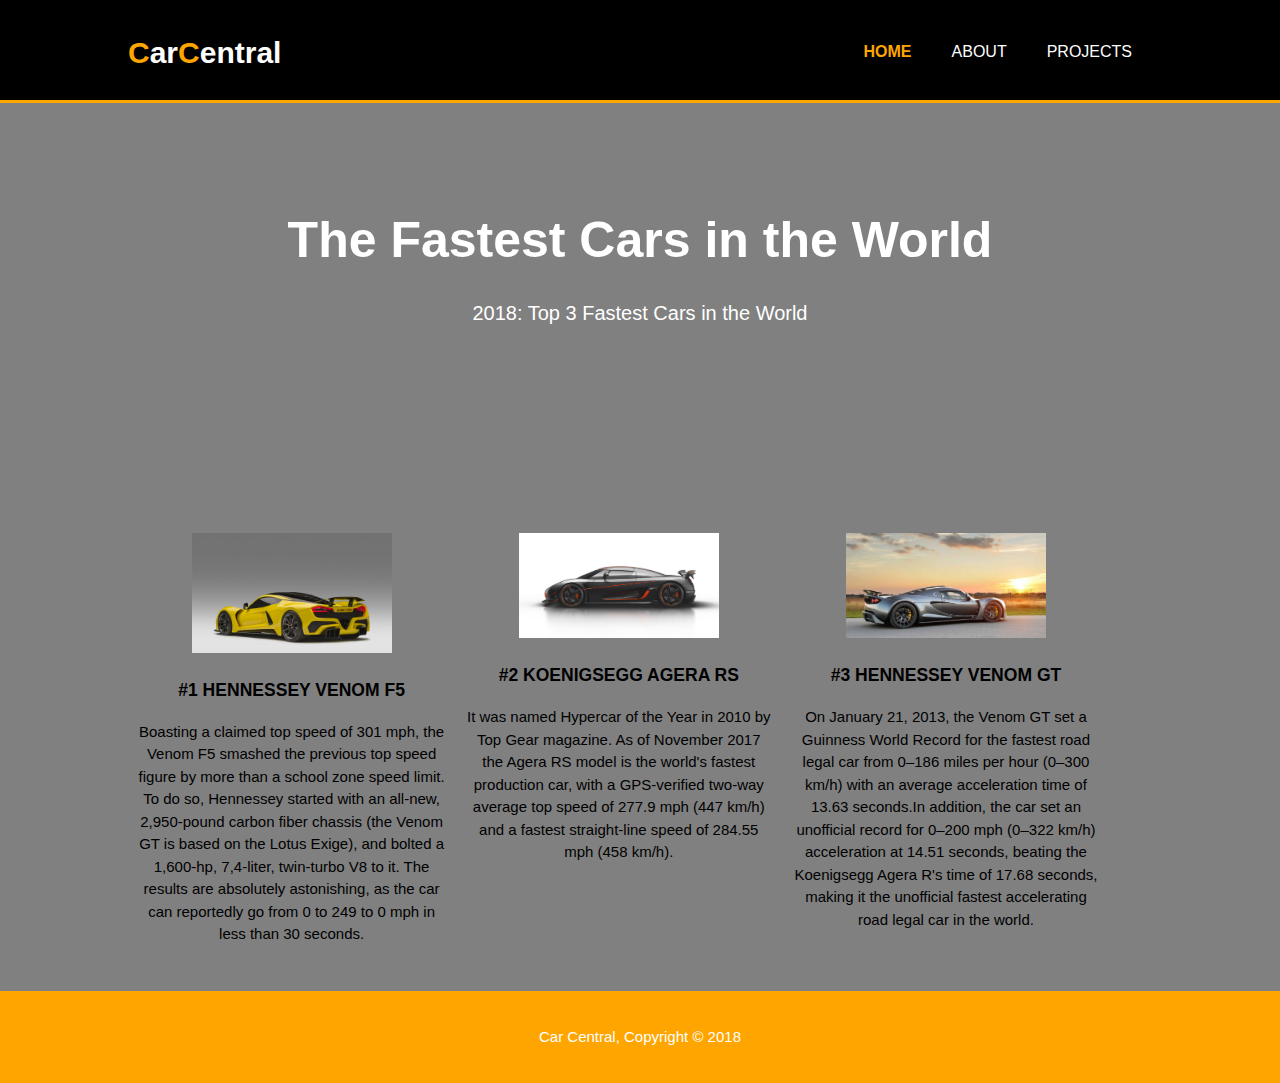
<file: index.html>
<!DOCTYPE html>
<html>
    <!-- head -->
    <head>
        <meta charset ="utf-8">
        <meta name="viewport" content="width=device-width">
        <meta name="description" content="Come see what the 3 current fastest cars in the World are! The hype is real.">
        <meta name="keywords" content="Fastest Cars, Interesting Facts">
        <meta name="author" content="Henry Wang">
        <title>CarCentral | Home</title>
        <link rel="stylesheet" href="styler.css">
        <link rel="shortcut icon" type="image/x-icon" href="caricon.jpg">
    </head>
    <!-- body -->
    <body>
        <!-- header -->
        <header>
            <div class="container">
                <div id="title">
                    <h1><span class="highlight">C</span>ar<span class="highlight">C</span>entral</h1>
                </div>
                <nav>
                    <ul>
                        <li class="current"><a href ="index.html">Home</a></li>
                        <li><a href ="about.html">About</a></li>
                        <li><a href ="projects.html">Projects</a></li>
                    </ul>
                </nav>
             </div>
        </header>
        
        <!-- boxes -->
        <section id="showcase">
            <div class="container">
                <h1>The Fastest Cars in the World</h1>
                <p>2018: Top 3 Fastest Cars in the World</p>
            </div>
        </section>
        
        <section id="boxes">
            <div class="container">
                <div class="box">
                    <a href="http://hennesseyperformance.com/vehicles/hennessey/venom-f5/">
                        <img src ="car1.jpg" alt="Car 1">
                    </a>
                    <h3>#1 HENNESSEY VENOM F5</h3>
                    <p>Boasting a claimed top speed of 301 mph, the Venom F5 smashed the previous top speed figure by more than a school zone speed limit. To do so, Hennessey started with an all-new, 2,950-pound carbon fiber chassis (the Venom GT is based on the Lotus Exige), and bolted a 1,600-hp, 7,4-liter, twin-turbo V8 to it. The results are absolutely astonishing, as the car can reportedly go from 0 to 249 to 0 mph in less than 30 seconds.</p>
                </div>
                <div class="box">
                    <a href="https://www.koenigsegg.com/agera-rs/">
                       <img src="car2.jpg" alt="Car 2"> 
                    </a>
                    <h3>#2 KOENIGSEGG AGERA RS</h3>
                    <p>
                       It was named Hypercar of the Year in 2010 by Top Gear magazine. As of November 2017 the Agera RS model is the world's fastest production car, with a GPS-verified two-way average top speed of 277.9 mph (447 km/h) and a fastest straight-line speed of 284.55 mph (458 km/h).
                    </p>
                </div>
                <div class="box">
                    <a href="http://www.venomgt.com/">
                       <img src="car3.jpg" alt="Car 3"> 
                    </a>
                    
                    <h3>#3 HENNESSEY VENOM GT</h3>
                    <p>
                        On January 21, 2013, the Venom GT set a Guinness World Record for the fastest road legal car from 0–186 miles per hour (0–300 km/h) with an average acceleration time of 13.63 seconds.In addition, the car set an unofficial record for 0–200 mph (0–322 km/h) acceleration at 14.51 seconds, beating the Koenigsegg Agera R's time of 17.68 seconds, making it the unofficial fastest accelerating road legal car in the world.
                    </p>
                </div>
                    
            </div>
        </section>
        
        
        <!-- footer -->
        <footer>
            <p>Car Central, Copyright &copy; 2018</p>
        </footer>
        
    </body>
</html>
</file>
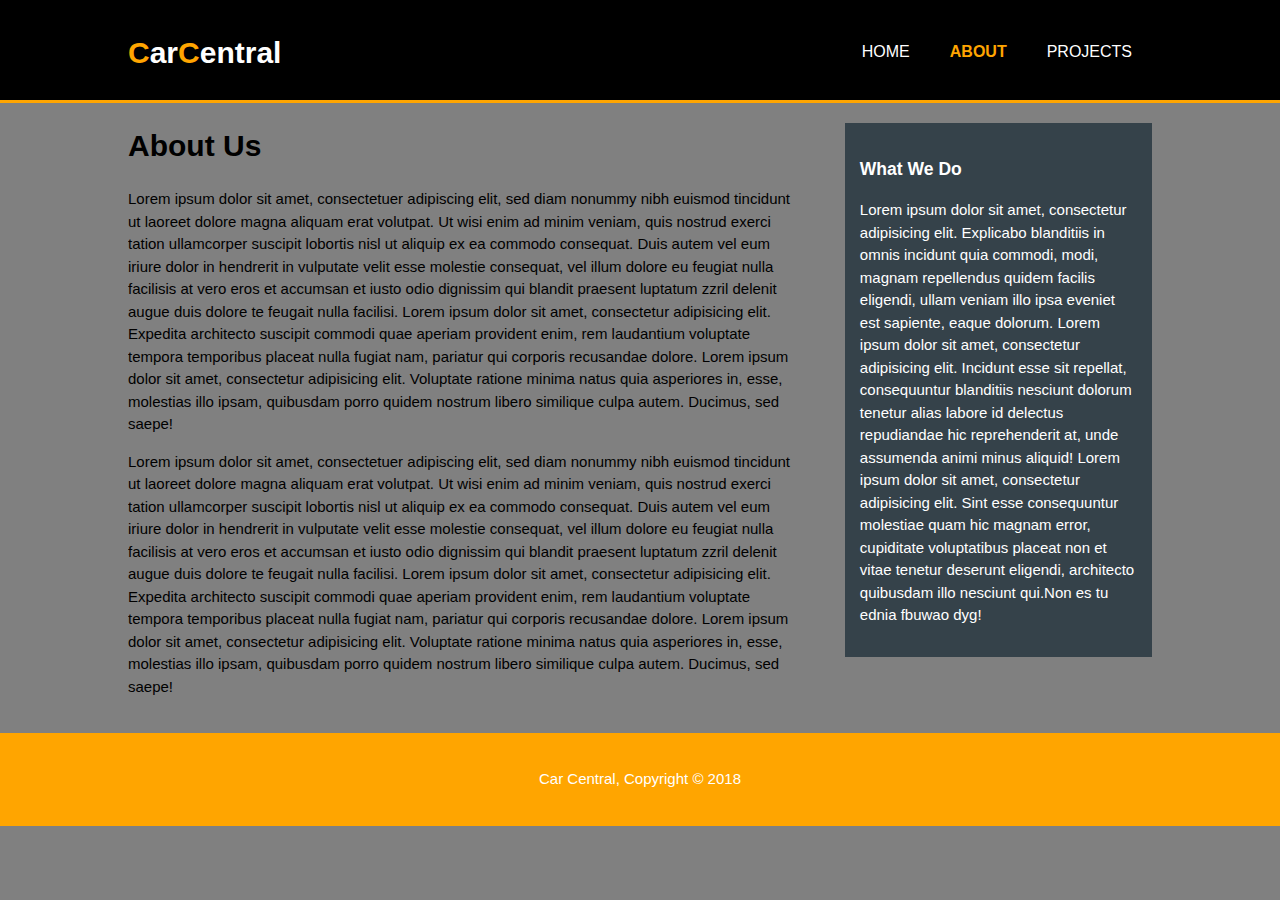
<file: about.html>
<!DOCTYPE html>
<html>
    <!-- head -->
    <head>
        <meta charset ="utf-8">
        <meta name="viewport" content="width=device-width">
        <meta name="description" content="Fastest Cars in the World">
        <meta name="keywords" content="Fastest Cars, Interesting Facts">
        <meta name="author" content="Henry Wang">
        <title>CarCentral | About</title>
        <link rel="stylesheet" href="styler.css">
        <link rel="shortcut icon" type="image/x-icon" href="caricon.jpg">
    </head>
    <!-- body -->
    <body>
    <!-- header -->
        <header>
            <div class="container">
                <div id="title">
                    <h1><span class="highlight">C</span>ar<span class="highlight">C</span>entral</h1>
                </div>
                <nav>
                    <ul>
                        <li><a href ="index.html">Home</a></li>
                        <li class="current"><a href ="about.html">About</a></li>
                        <li><a href ="projects.html">Projects</a></li>
                    </ul>
                </nav>
             </div>
        </header>
    <!-- about us article -->
        <section id="main">
            <div class="container">
                <article id="main-col">
                    <h1 class="page-title">About Us</h1>
                    <p>
                        Lorem ipsum dolor sit amet, consectetuer adipiscing elit,
                        sed diam nonummy nibh euismod tincidunt ut laoreet dolore
                        magna aliquam erat volutpat. Ut wisi enim ad minim veniam,
                        quis nostrud exerci tation ullamcorper suscipit lobortis nisl
                        ut aliquip ex ea commodo consequat. Duis autem vel eum iriure
                        dolor in hendrerit in vulputate velit esse molestie consequat,
                        vel illum dolore eu feugiat nulla facilisis at vero eros et
                        accumsan et iusto odio dignissim qui blandit praesent luptatum
                        zzril delenit augue duis dolore te feugait nulla facilisi. Lorem
                        ipsum dolor sit amet, consectetur adipisicing elit. Expedita architecto
                        suscipit commodi quae aperiam provident enim, rem laudantium voluptate
                        tempora temporibus placeat nulla fugiat nam, pariatur qui corporis recusandae
                        dolore. Lorem ipsum dolor sit amet, consectetur adipisicing elit. Voluptate
                        ratione minima natus quia asperiores in, esse, molestias illo ipsam, quibusdam
                        porro quidem nostrum libero similique culpa autem. Ducimus, sed saepe!
                    </p>
                    <p>
                        Lorem ipsum dolor sit amet, consectetuer adipiscing elit,
                        sed diam nonummy nibh euismod tincidunt ut laoreet dolore
                        magna aliquam erat volutpat. Ut wisi enim ad minim veniam,
                        quis nostrud exerci tation ullamcorper suscipit lobortis nisl
                        ut aliquip ex ea commodo consequat. Duis autem vel eum iriure
                        dolor in hendrerit in vulputate velit esse molestie consequat,
                        vel illum dolore eu feugiat nulla facilisis at vero eros et
                        accumsan et iusto odio dignissim qui blandit praesent luptatum
                        zzril delenit augue duis dolore te feugait nulla facilisi. Lorem
                        ipsum dolor sit amet, consectetur adipisicing elit. Expedita architecto
                        suscipit commodi quae aperiam provident enim, rem laudantium voluptate
                        tempora temporibus placeat nulla fugiat nam, pariatur qui corporis recusandae
                        dolore. Lorem ipsum dolor sit amet, consectetur adipisicing elit. Voluptate
                        ratione minima natus quia asperiores in, esse, molestias illo ipsam, quibusdam
                        porro quidem nostrum libero similique culpa autem. Ducimus, sed saepe!
                    </p>
                    
                </article>
    <!-- sidebar -->
                <aside id="sidebar">
                    <div class="dark">
                        <h3>What We Do</h3>
                        <p>Lorem ipsum dolor sit amet, consectetur adipisicing elit.
                        Explicabo blanditiis in omnis incidunt quia commodi, modi,
                        magnam repellendus quidem facilis eligendi, ullam veniam
                        illo ipsa eveniet est sapiente, eaque dolorum. Lorem ipsum dolor
                        sit amet, consectetur adipisicing elit. Incidunt esse sit repellat,
                        consequuntur blanditiis nesciunt dolorum tenetur alias labore id
                        delectus repudiandae hic reprehenderit at, unde assumenda animi
                        minus aliquid! Lorem ipsum dolor sit amet, consectetur adipisicing
                        elit. Sint esse consequuntur molestiae quam hic magnam error,
                        cupiditate voluptatibus placeat non et vitae tenetur deserunt eligendi,
                        architecto quibusdam illo nesciunt qui.Non es tu ednia fbuwao dyg! </p>
                    </div>
                </aside>
                </div>
                    
            </div>
        </section>
    <!-- footer -->   
        <footer>
            <p>Car Central, Copyright &copy; 2018</p>
        </footer>
    </body>
</html>
</file>
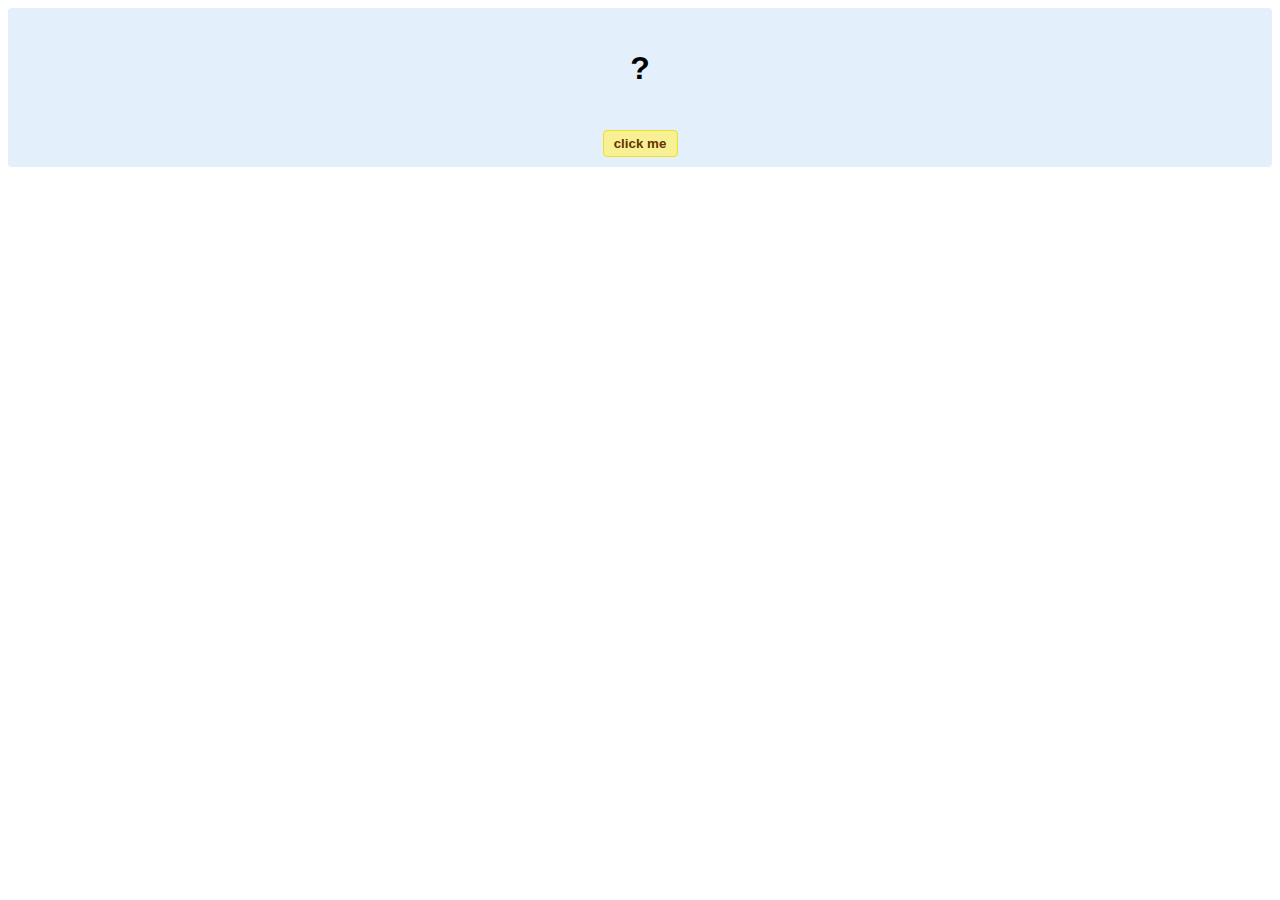
<file: hello-world.html>
<!DOCTYPE html>
<!-- HTML5 Hello world by kirupa - http://www.kirupa.com/html5/getting_your_feet_wet_html5_pg1.htm -->
<html lang="en-us">

<head>
<meta charset="utf-8">
<title>Hello...</title>
<style type="text/css">
#mainContent {
	font-family: Arial, Helvetica, sans-serif;
	font-size: xx-large;
	font-weight: bold;
	background-color: #E3F0FB;
	border-radius: 4px;
	padding: 10px;
	text-align: center;
}
.buttonStyle {
	border-radius: 4px;
	border: thin solid #F0E020;
	padding: 5px;
	background-color: #F8F094;
	font-family: "Segoe UI", Tahoma, Geneva, Verdana, sans-serif;
	font-weight: bold;
	color: #663300;
	width: 75px;
}

.buttonStyle:hover {
	border: thin solid #FFCC00;
	background-color: #FCF9D6;
	color: #996633;
	cursor: pointer;
}
.buttonStyle:active {
	border: thin solid #99CC00;
	background-color: #F5FFD2;
	color: #669900;
	cursor: pointer;
}

</style>
</head>

<body>
<div id="mainContent">
<p id="helloText">?</p>
<button id="clickButton" class="buttonStyle">click me</button>
</div>
<script> 
var myButton = document.getElementById("clickButton");
var myText = document.getElementById("helloText");

myButton.addEventListener('click', doSomething, false)

function doSomething() {
	myText.textContent = "hello, world!";
}
</script>

</body>
</html>
</file>
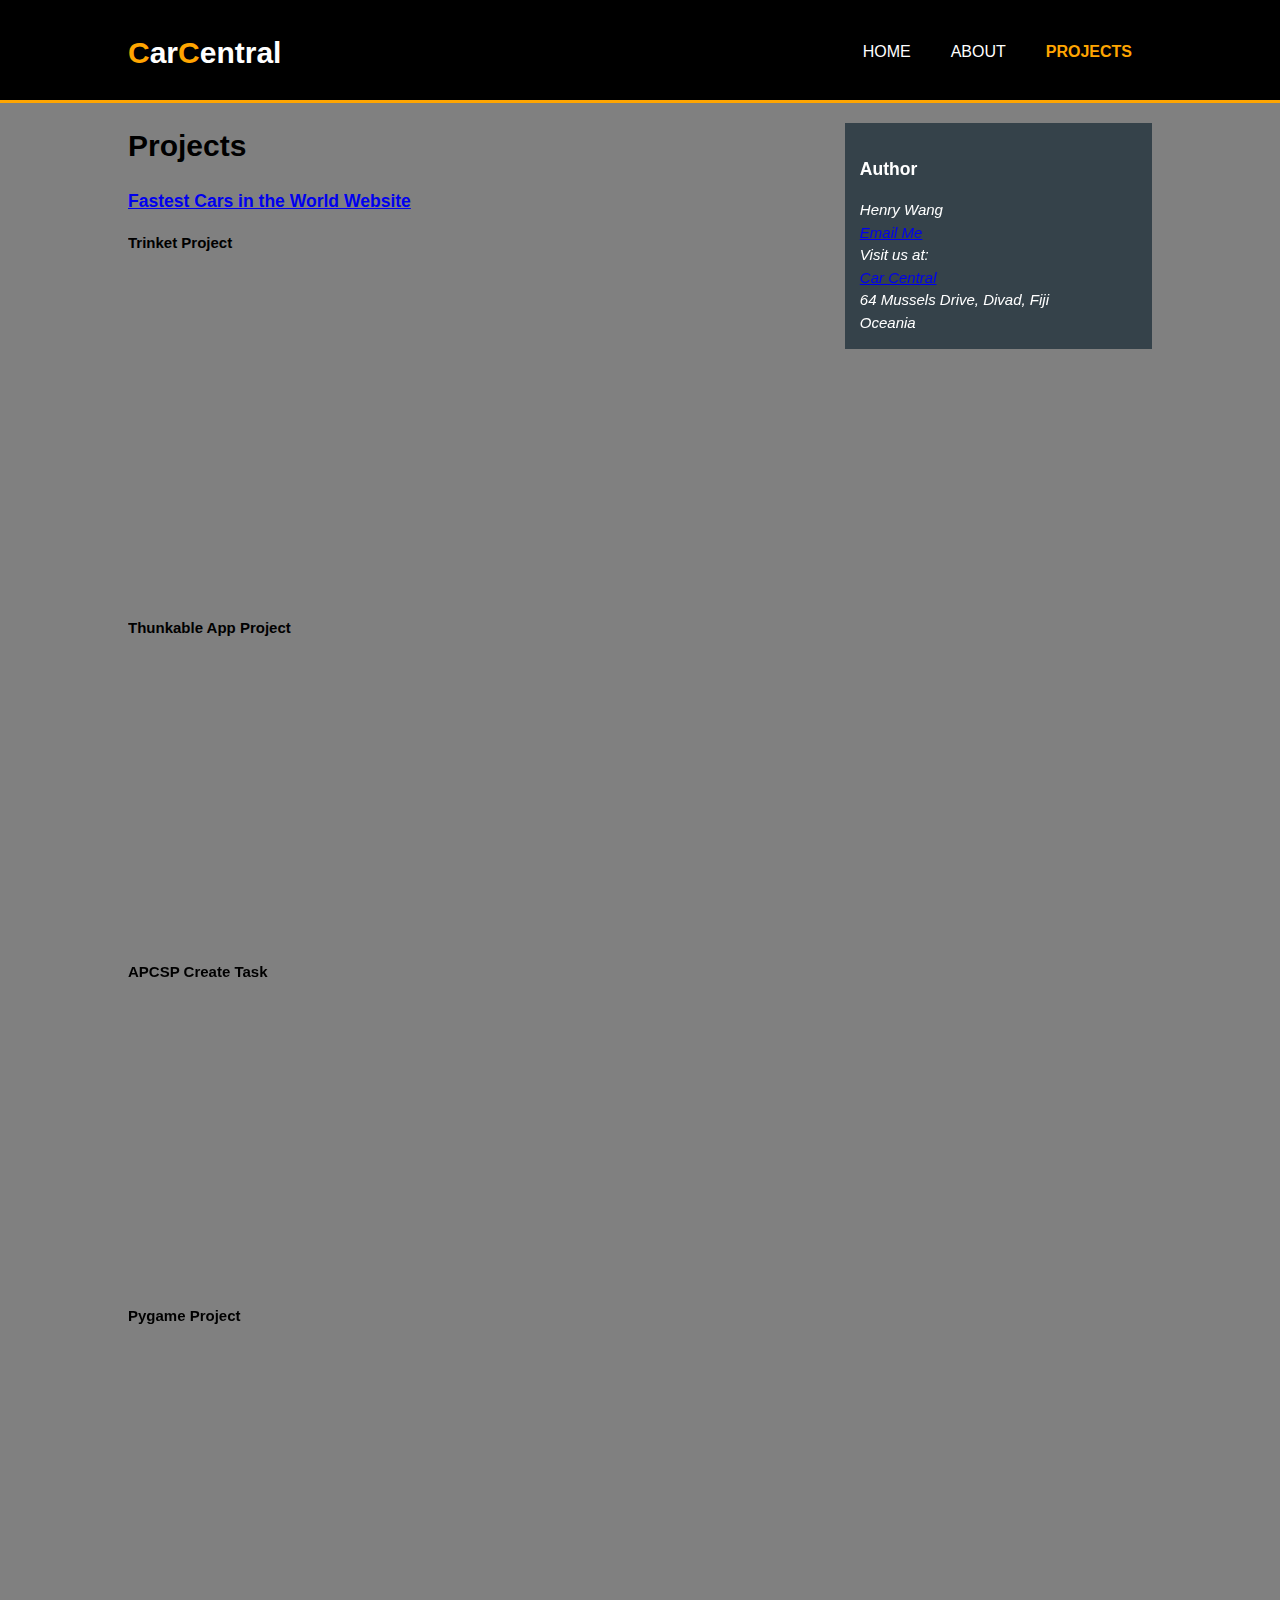
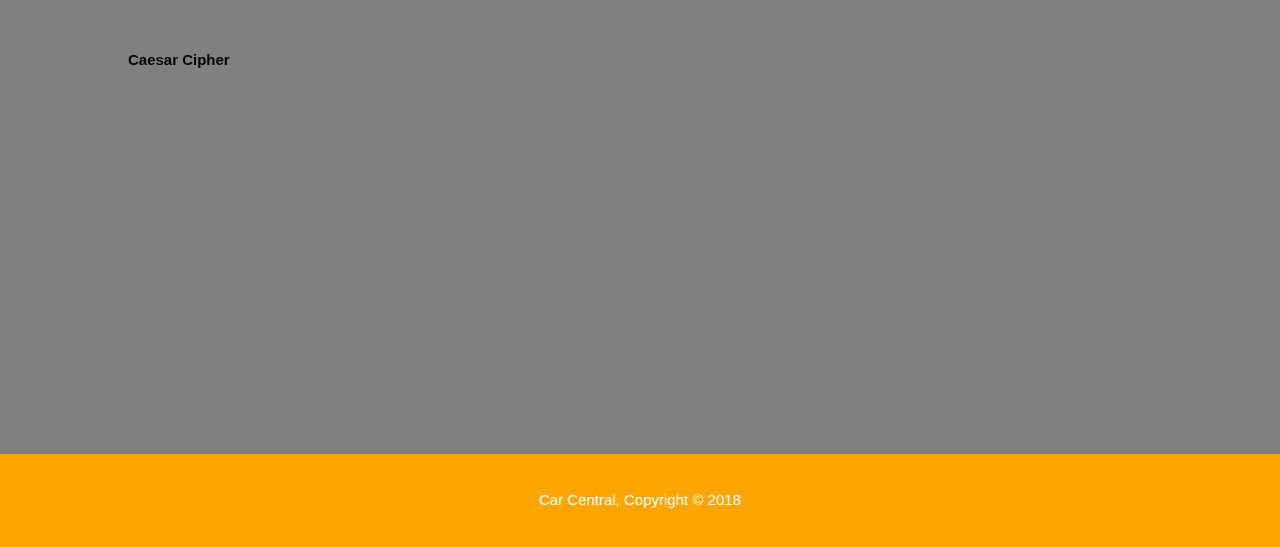
<file: projects.html>
<!DOCTYPE html>
<html>
    <!-- head -->
    <head>
        <meta name="description" content="Welcome to CarCentral! Find out what the three fastest cars in the world are">
        <meta charset ="utf-8">
        <meta name="viewport" content="width=device-width">
        <meta name="description" content="Fastest Cars in the World">
        <meta name="keywords" content="Fastest Cars, Interesting Facts">
        <meta name="author" content="Henry Wang">
        <title>CarCentral | Projects</title>
        <link rel="stylesheet" href="styler.css">
        <link rel="shortcut icon" type="image/x-icon" href="caricon.jpg">
    </head>
    <!-- body -->
    <body>
    <!-- header -->
        <header>
            <div class="container">
                <div id="title">
                    <h1><span class="highlight">C</span>ar<span class="highlight">C</span>entral</h1>
                </div>
                <nav>
                    <ul>
                        <li><a href ="index.html">Home</a></li>
                        <li><a href ="about.html">About</a></li>
                        <li class="current"><a href ="projects.html">Projects</a></li>
                    </ul>
                </nav>
             </div>
        </header>
    <!-- Projects -->
        <section id="main">
            <div class="container">
                <article id="main-col">
                    <h1 class="page-title">Projects</h1>
                    <ul id="projects">
                        <li>
                            <h3><a href="index.html">Fastest Cars in the World Website</a></h3>
                        </li>
                        <h>
                            <b>Trinket Project</b>
                        </h>
                        <li>
                            <iframe src="https://trinket.io/embed/python/1e06530655" width="100%" height="356px" frameborder="0" marginwidth="0" marginheight="0" allowfullscreen></iframe>
                        </li>
                        <h>
                            <b>Thunkable App Project</b>
                        </h>
                        <li>
                            <iframe width="560" height="315" src="https://www.youtube.com/embed/oibekcTKIqY" frameborder="0" allow="autoplay; encrypted-media" allowfullscreen></iframe>
                        </li>
                        <h>
                            <b>APCSP Create Task</b>
                        </h>
                        <li>
                            <iframe width="560" height="315" src="https://www.youtube.com/embed/FjWvvVxf21M" frameborder="0" allow="accelerometer; autoplay; encrypted-media; gyroscope; picture-in-picture" allowfullscreen></iframe>
                        </li>
                        <h>
                            <b>Pygame Project</b>
                        </h>
                        <li>
                            <iframe width="560" height="315" src="https://www.youtube.com/embed/TB7IVR-HczU" frameborder="0" allow="accelerometer; autoplay; encrypted-media; gyroscope; picture-in-picture" allowfullscreen></iframe>
                        </li>
                        <h>
                            <h>
                                <b>Caesar Cipher</b>
                            </h>
                            <li>
                                <iframe src="https://trinket.io/embed/python/ff67bffce3" width="100%" height="356" frameborder="0" marginwidth="0" marginheight="0" allowfullscreen></iframe>
                            </li>
                        </h>
                        
                    </ul>
                </article>
    <!-- sidebar -->            
                <aside id="sidebar">
                    <div class="dark">
                        <h3>Author</h3>
                    <address>
                    Henry Wang<br>
                    <a href="mailto:henrywang212@gmail.com">Email Me</a><br>
                    Visit us at:<br>
                    <a href="https://websiteproject-wangster.c9users.io/index.html">Car Central</a><br>
                    64 Mussels Drive, Divad, Fiji<br>
                    Oceania
                    </address>

                        
                    </div>
                </aside>
                </div>
                    
            </div>
        </section>
    <!-- footer -->    
        <footer>
            <p>Car Central, Copyright &copy; 2018</p>
        </footer>
    </body>
</html>
</file>
<file: styler.css>
body{
    font-family:arial, garamond, georgia;
    font-size:15px;
    line-height:1.5;
    padding:0;
    margin:0;
    background-color:grey;
}

.container{
    width:80%;
    margin:auto;
    overflow:hidden;
}

ul{
    margin:0;
    padding:0;
}

.dark{
    padding:15px;
    background:#35424a;
    color:white;
    margin-top:10px;
    margin-bottom:10px;
}

header{
    background:black;
    color:white;
    padding-top:30px;
    min-height:70px;
    border-bottom:orange 3px solid;
}

header a{
    color:white;
    text-decoration:none;
    text-transform:uppercase;
    font-size:16px;
}

header li{
    float:left;
    display:inline;
    padding:0 20px 0 20px;
}

header #title{
    float:left;
}

header #title h1{
    margin:0;
}

header nav{
    float:right;
    margin-top:10px; 
}

header .highlight, header .current a{
    color:orange;
    font-weight:bold;
}

header a:hover{
    color:orange;
    font-weight:bold;
}

#showcase{
    min-height:400px;
    background:grey;
    text-align:center;
    color:white;
}

#showcase h1{
    margin-top:100px;
    font-size:50px;
    margin-bottom:10px;
}

#showcase p{
    font-size:20px;
}

#boxes{
    margin-top:20px;
}

#boxes .box{
    float:left;
    width:30%;
    padding:10px;
    text-align:center;
}

#boxes .box img{
    width:200px;
}

aside#sidebar{
    float:right;
    width:30%;
    margin-top:10px;
}

article#main-col{
  float:left; 
  width:65%;
}


footer{
    padding:20px;
    margin-top:20px;
    color:white;
    background-color:orange;
    text-align:center;
}

@media(max-width: 768px){
    header #title,
    header nav,
    header nav li{
        float:none;
        text-align:center;
        width:100%;
    }
    
header{
    padding-bottom:20px;
}

#boxes .box,
article#main-col,
aside#sidebar{
    float:none;
    text-align:center;
    width:100%;
}

#showcase h1{
    margin-top:40px;
}
}
</file>
